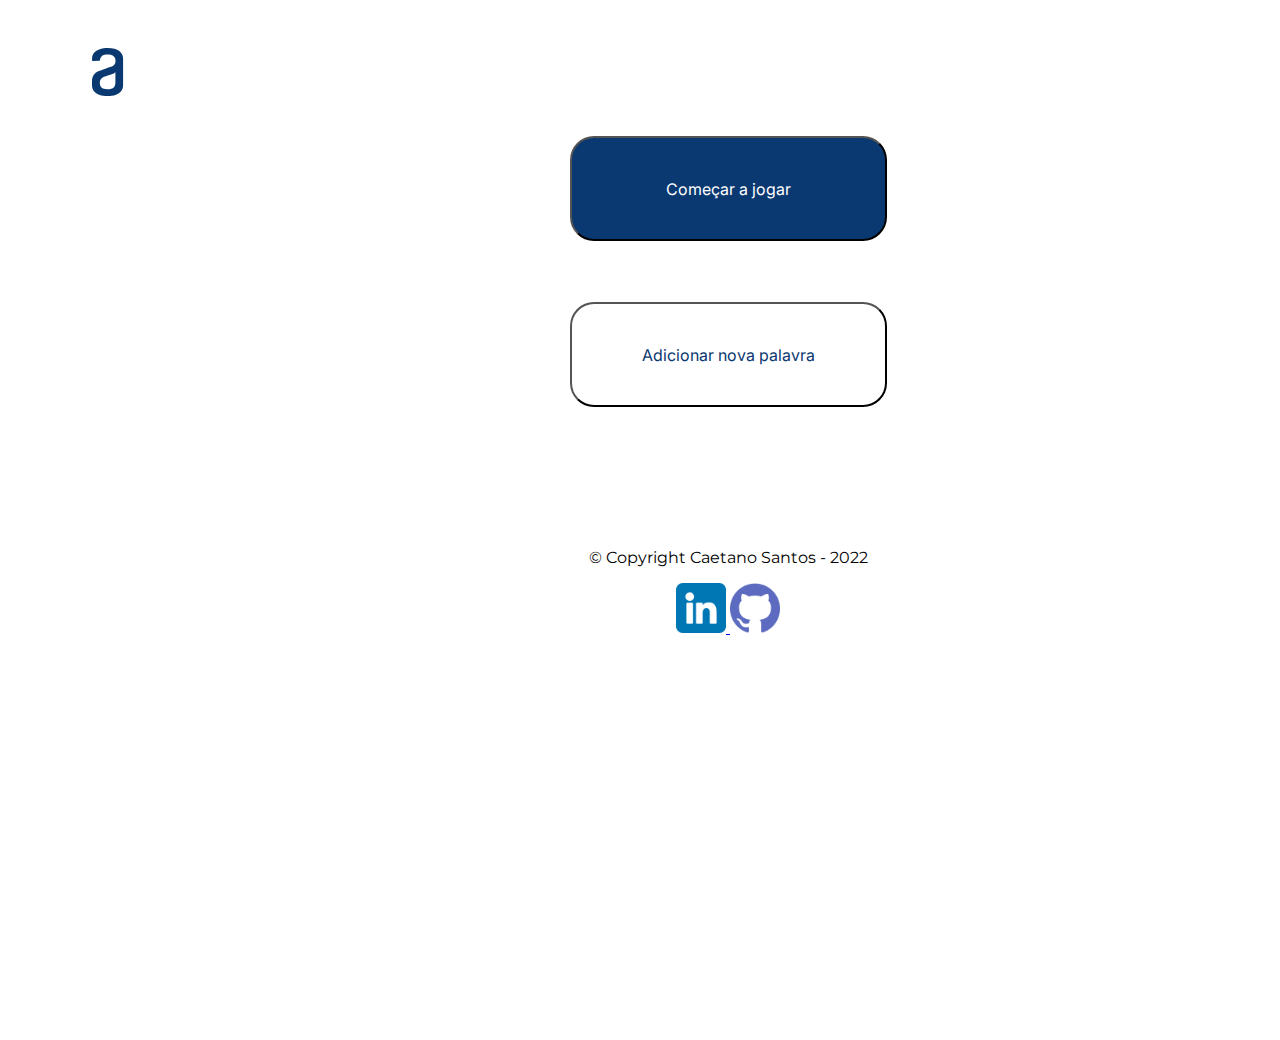
<file: index.html>
<!DOCTYPE html>
<html lang="pt">
  <head>
    <meta charset="UTF-8" />
    <meta http-equiv="X-UA-Compatible" content="IE=edge" />
    <meta name="viewport" content="width=device-width, initial-scale=1.0" />
    <title>Jogo da Força</title>
    <link rel="stylesheet" href="style.css" />
    <link
      href="https://fonts.googleapis.com/css2?family=Montserrat:wght@300&display=swap"
      rel="stylesheet"
    />
  </head>
  <body>
    <header>
      <div class="logo">
        <img class="imgLogo" src="/img/logo.svg" />
      </div>
    </header>
    <main class="principal">
      <button href="#" class="btn-comecar">Começar a jogar</button>
      <button href="#" class="btn-palavra">Adicionar nova palavra</button>
    </main>
    <footer class="rodape">
      <section class="dev">
        <p class="copyright">&copy Copyright Caetano Santos - 2022</p>
      </section>
      <a href="https://www.linkedin.com/" target="_blank" class="link1">
        <img src="img/linkedin.png" alt="Icone do Linkedin" class="link" />
      </a>
      <a href="https://github.com" target="_blank" class="git1">
        <img src="img/github.png" alt="Icone do GitHub" class="git" />
      </a>
    </footer>
  </body>
</html>
</file>
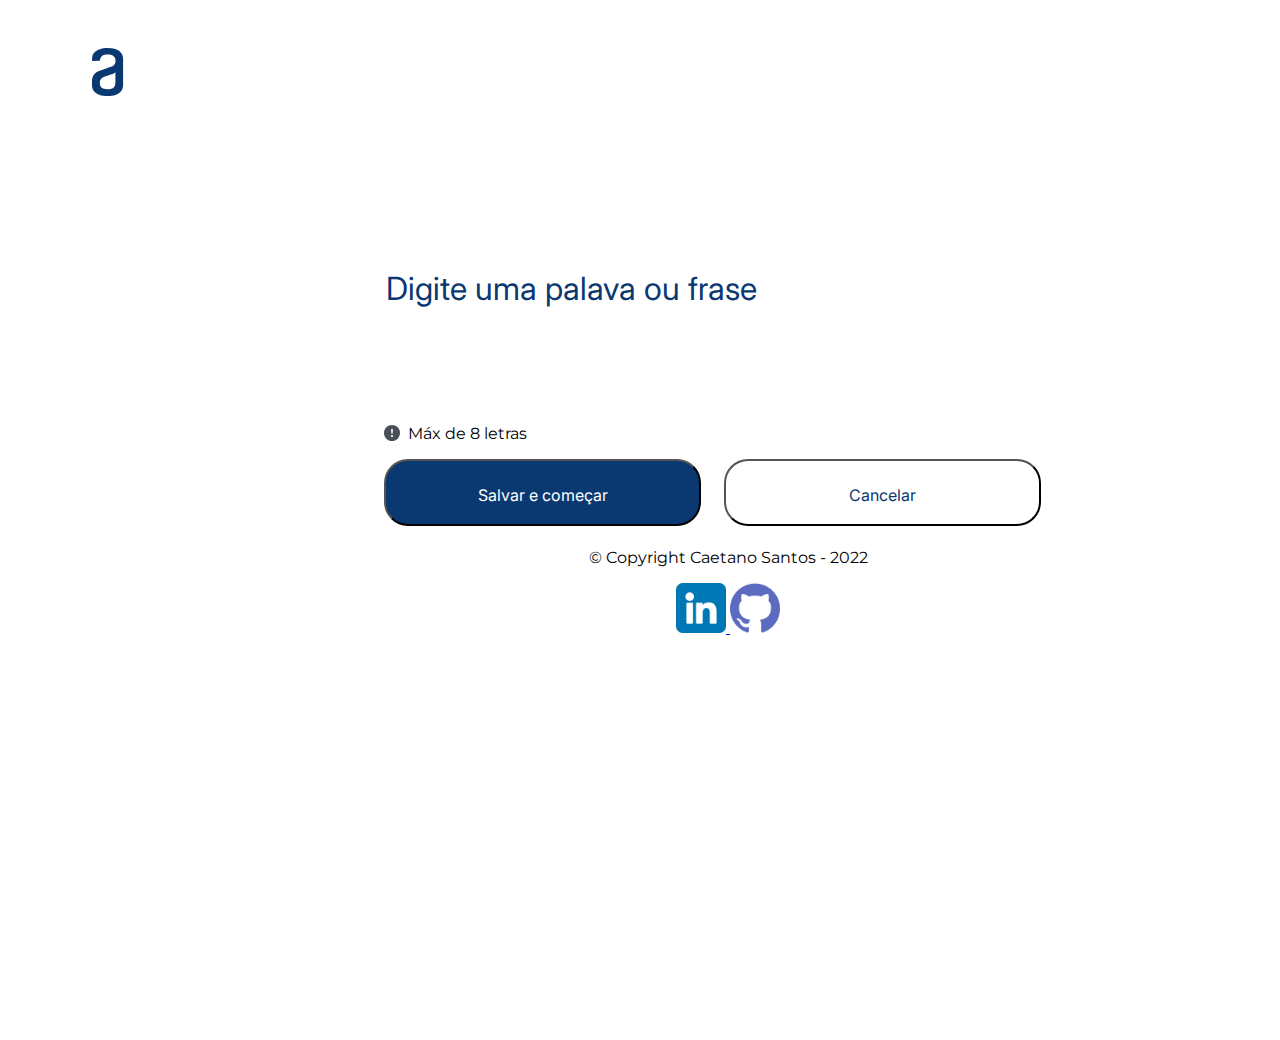
<file: cadastro.html>
<!DOCTYPE html>
<html lang="pt">
  <head>
    <meta charset="UTF-8" />
    <meta http-equiv="X-UA-Compatible" content="IE=edge" />
    <meta name="viewport" content="width=device-width, initial-scale=1.0" />
    <title>Jogo da Força</title>
    <link rel="stylesheet" href="style.css" />
    <link
      href="https://fonts.googleapis.com/css2?family=Montserrat:wght@300&display=swap"
      rel="stylesheet"
    />
  </head>
  <body>
    <header>
      <div class="logo">
        <img class="imgLogo" src="/img/logo.svg" />
      </div>
    </header>
    <main class="principal">
      <input
        type="text"
        id="palava-salva"
        class="texto-palavra"
        alt="cadastroPalavra"
        value="Digite uma palava ou frase"
      />
      <p class="aviso"><img src="img/inf.svg" />Máx de 8 letras</p>
      <button href="#" class="btn-padrao1">Salvar e começar</button>
      <button href="#" class="btn-padrao2">Cancelar</button>
    </main>
    <footer class="rodape">
      <section class="dev">
        <p class="copyright">&copy Copyright Caetano Santos - 2022</p>
      </section>
      <a href="https://www.linkedin.com/" target="_blank" class="link1">
        <img src="img/linkedin.png" alt="Icone do Linkedin" class="link" />
      </a>
      <a href="https://github.com" target="_blank" class="git1">
        <img src="img/github.png" alt="Icone do GitHub" class="git" />
      </a>
    </footer>
  </body>
</html>
</file>
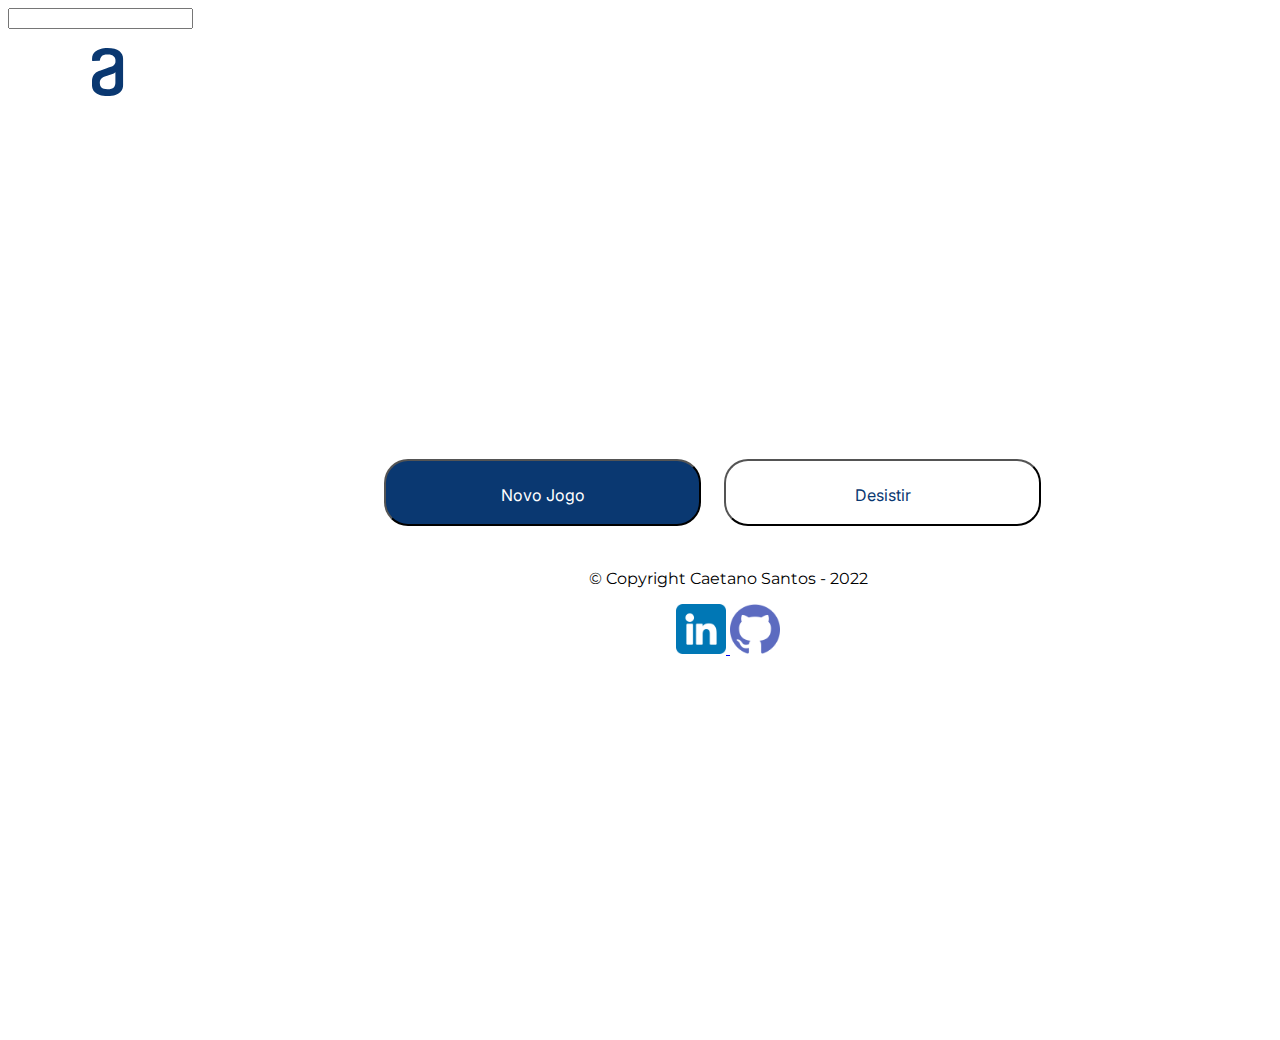
<file: inicioJogo.html>
<!DOCTYPE html>
<html lang="pt">
  <head>
    <meta charset="UTF-8" />
    <meta http-equiv="X-UA-Compatible" content="IE=edge" />
    <meta name="viewport" content="width=device-width, initial-scale=1.0" />
    <title>Jogo da Força</title>
    <link rel="stylesheet" href="style.css" />
    <link
      href="https://fonts.googleapis.com/css2?family=Montserrat:wght@300&display=swap"
      rel="stylesheet"
    />
  </head>
  <body>
    <header>
      <div class="logo">
        <img class="imgLogo" src="/img/logo.svg" />
      </div>
    </header>
    <main class="principal">
      <input
        type="text"
        id="tabuleiroInput"
        class="tabuleiro"
        alt="Tabuleiro do Jogo"
        value=""
      />
      <button href="#" class="btn-padrao1">Novo Jogo</button>
      <button src="index.html" class="btn-padrao2">Desistir</button>
    </main>
    <footer class="rodape">
      <section class="dev">
        <p class="copyright">&copy Copyright Caetano Santos - 2022</p>
      </section>
      <a href="https://www.linkedin.com/" target="_blank" class="link1">
        <img src="img/linkedin.png" alt="Icone do Linkedin" class="link" />
      </a>
      <a href="https://github.com" target="_blank" class="git1">
        <img src="img/github.png" alt="Icone do GitHub" class="git" />
      </a>
    </footer>
    <script src="index.js"></script>
  </body>
</html>
</file>
<file: style.css>
@import url('https://fonts.googleapis.com/css2?family=Inter&display=swap');
body{
  font-family: 'montserrat',sans-serif;
  position: relative;
  width: 1440px;
  height:1024px;
}
.imgLogo{
  position: absolute;
  width: 120px;
  height: 48px;
  left: 40px;
  top: 40px;
}
button{
  flex-direction: row;
  align-items: flex-start;
  padding: 24px;
  gap: 8px;
  border-radius: 24px;
  font-family: 'Inter';
  text-align: center;
  font-size: 16px;
  position: absolute;
}
.btn-comecar{
  width: 317px;
  height: 105px;
  left: 562px;
  top: 128px;
  background: #0A3871;
  color: #FFFFFF;
}
.btn-palavra{
  width: 317px;
  height: 105px;
  left: 562px;
  top: 294px;
  background: #FFFFFF;
  color: #0A3871;
}

footer{
  flex-direction: row;
  align-items: flex-start;
  padding: 24px;
  text-align: center;
  position: relative;
  top: 500px;
}
footer img {
  width: 50px;
  position: static;
  align-items: flex-start;
}
/*Tela de cadastro*/
.texto-palavra{
  position: absolute;
  width: 413px;
  height: 48px;
  left: 376px;
  top: 256px;
  border: none;
  font-family: "inter";
  font-style: normal;
  font-weight: 400;
  font-size: 32px;
  line-height: 150%;
  color: #0A3871;
}
.aviso{
  display: flex;
  flex-direction: row;
  align-items: center;
  padding: 0px;
  gap: 8px;
  position: absolute;
  width: 150px;
  height: 18px;
  left: 376px;
  top: 400px;
}
.btn-padrao1{
  width: 317px;
  height: 67px;
  left: 376px;
  top: 451px;
  background: #0A3871;
  color: #FFFFFF;
}
.btn-padrao2{
  width: 317px;
  height: 67px;
  left: 716px;
  top: 451px;
  background: #FFFFFF;
  color: #0A3871;
}
@media screen and (max-width: 992px) {
  
}
</file>
